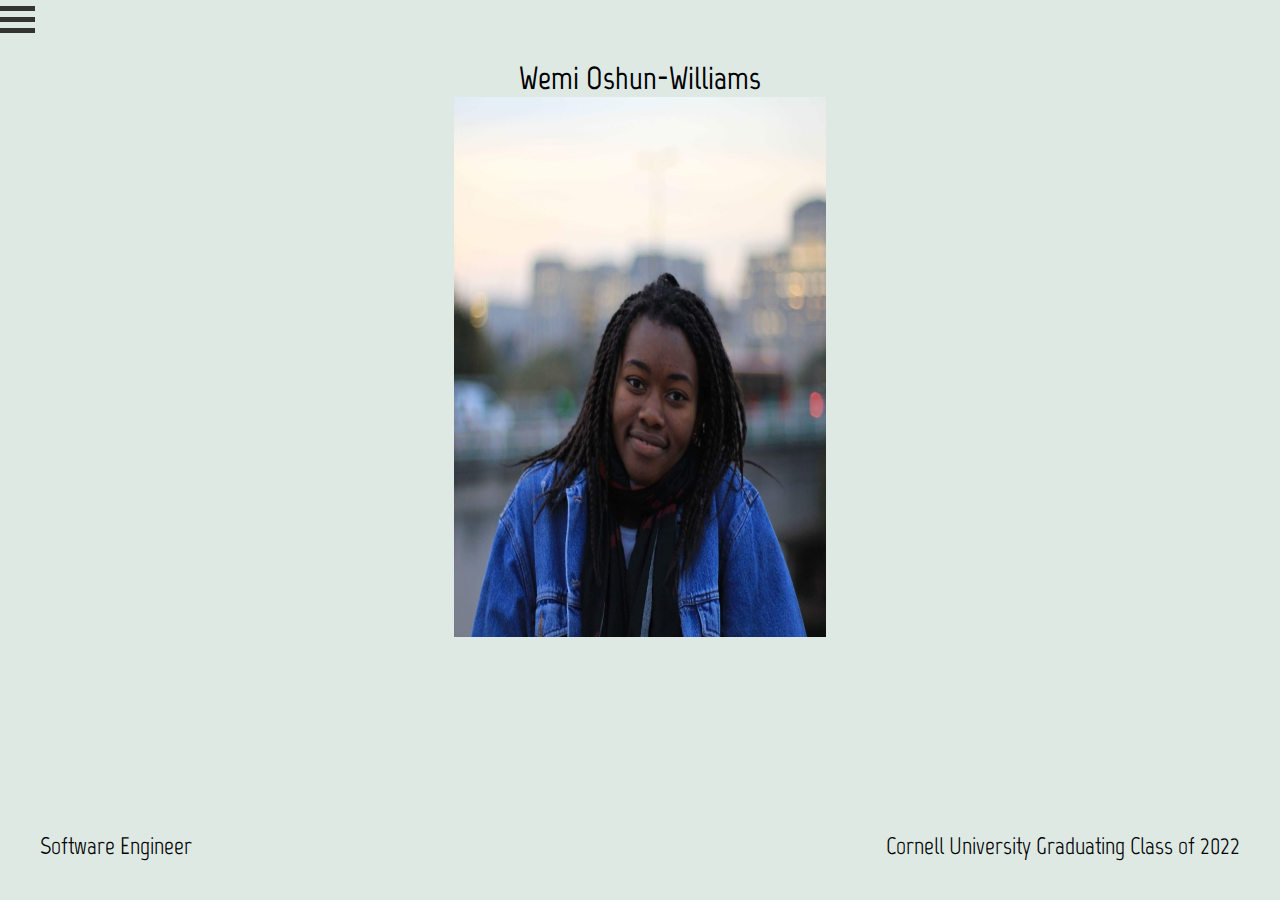
<file: index.html>
<html> 
  <head>
    <title>Home</title> 
    <link rel="stylesheet" href="style.css">
    <link href='https://fonts.googleapis.com/css?family=Marvel' rel="stylesheet">
    <script src="https://ajax.googleapis.com/ajax/libs/jquery/3.5.1/jquery.min.js"></script>

  </head>
  <!-- <body class="home-body"> -->
  <body>

    <!-- NEW NAV BAR -->
    <div id="mySidenav" class="sidenav">
      <a href="javascript:void(0)" class="closebtn" onclick="closeNav()">&times;</a>
      <a href="index.html">Home</a>
      <a href="background.html">Background</a>
      <a href="projects.html">Projects</a>
      <a href="contact.html">Contact</a>
      <a href="media/resume.pdf" target=_blank>Resume</a>
    </div>

    <!-- to open side nav -->
    <div class="menu-button" onclick="openNav()">
      <div class="menu-b1"></div>
      <div class="menu-b2"></div>
      <div class="menu-b3"></div>
    </div>


    <script>
      /* Set the width of the side navigation to 250px and the left margin of the page content to 250px */
      function openNav() {
        document.getElementById("mySidenav").style.width = "250px";
        document.getElementById("main").style.marginLeft = "250px";
      }

      /* Set the width of the side navigation to 0 and the left margin of the page content to 0 */
      function closeNav() {
        document.getElementById("mySidenav").style.width = "0";
        document.getElementById("main").style.marginLeft = "0";
      }
    </script>

    <!-- <div id="main">
      <div class="home-container">
        <img src="/media/about-photo.jpeg" alt="homePhoto" style="width:100%; height:100%;">
      </div>
    </div> -->

    <div id="main">
      
      <div style="text-align: center;">
        <h1 style="font-size:xx-large;">Wemi Oshun-Williams</h1>
        <img src="media/about-photo.jpeg" style="height: 60%; width: 30%;">
      </div>
      
      <p style="position: absolute; bottom:40px; right:40px; font-size:x-large;">Cornell University Graduating Class of 2022</p>
      <p style="position: absolute; bottom: 40px; left: 40px; font-size: x-large;">Software Engineer</p>


    </div>



    <!-- footer -->
    <!-- <div id="footer-placeholder"></div>
    <script>
      $.get("/reusable/footer.html", function(data){
          $("#footer-placeholder").replaceWith(data);
      });
    </script> -->

  </body>
</html>
</file>
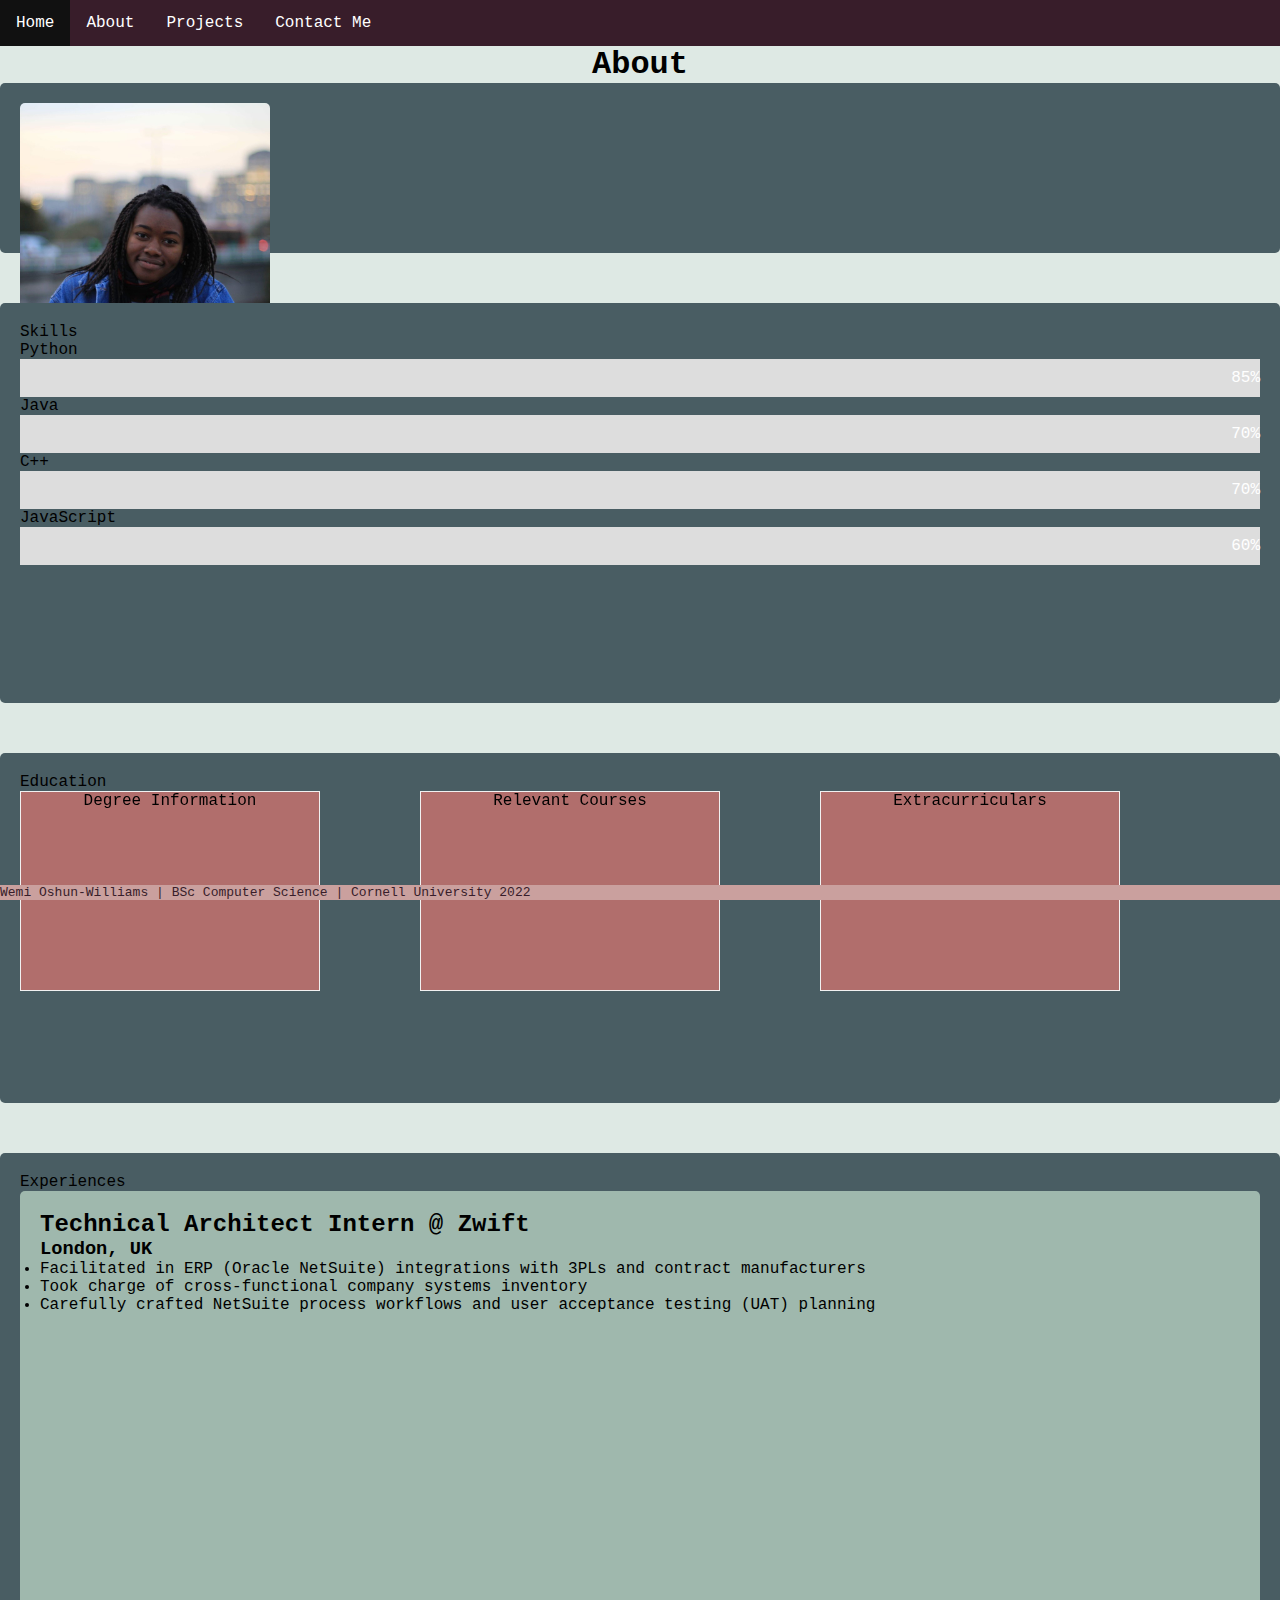
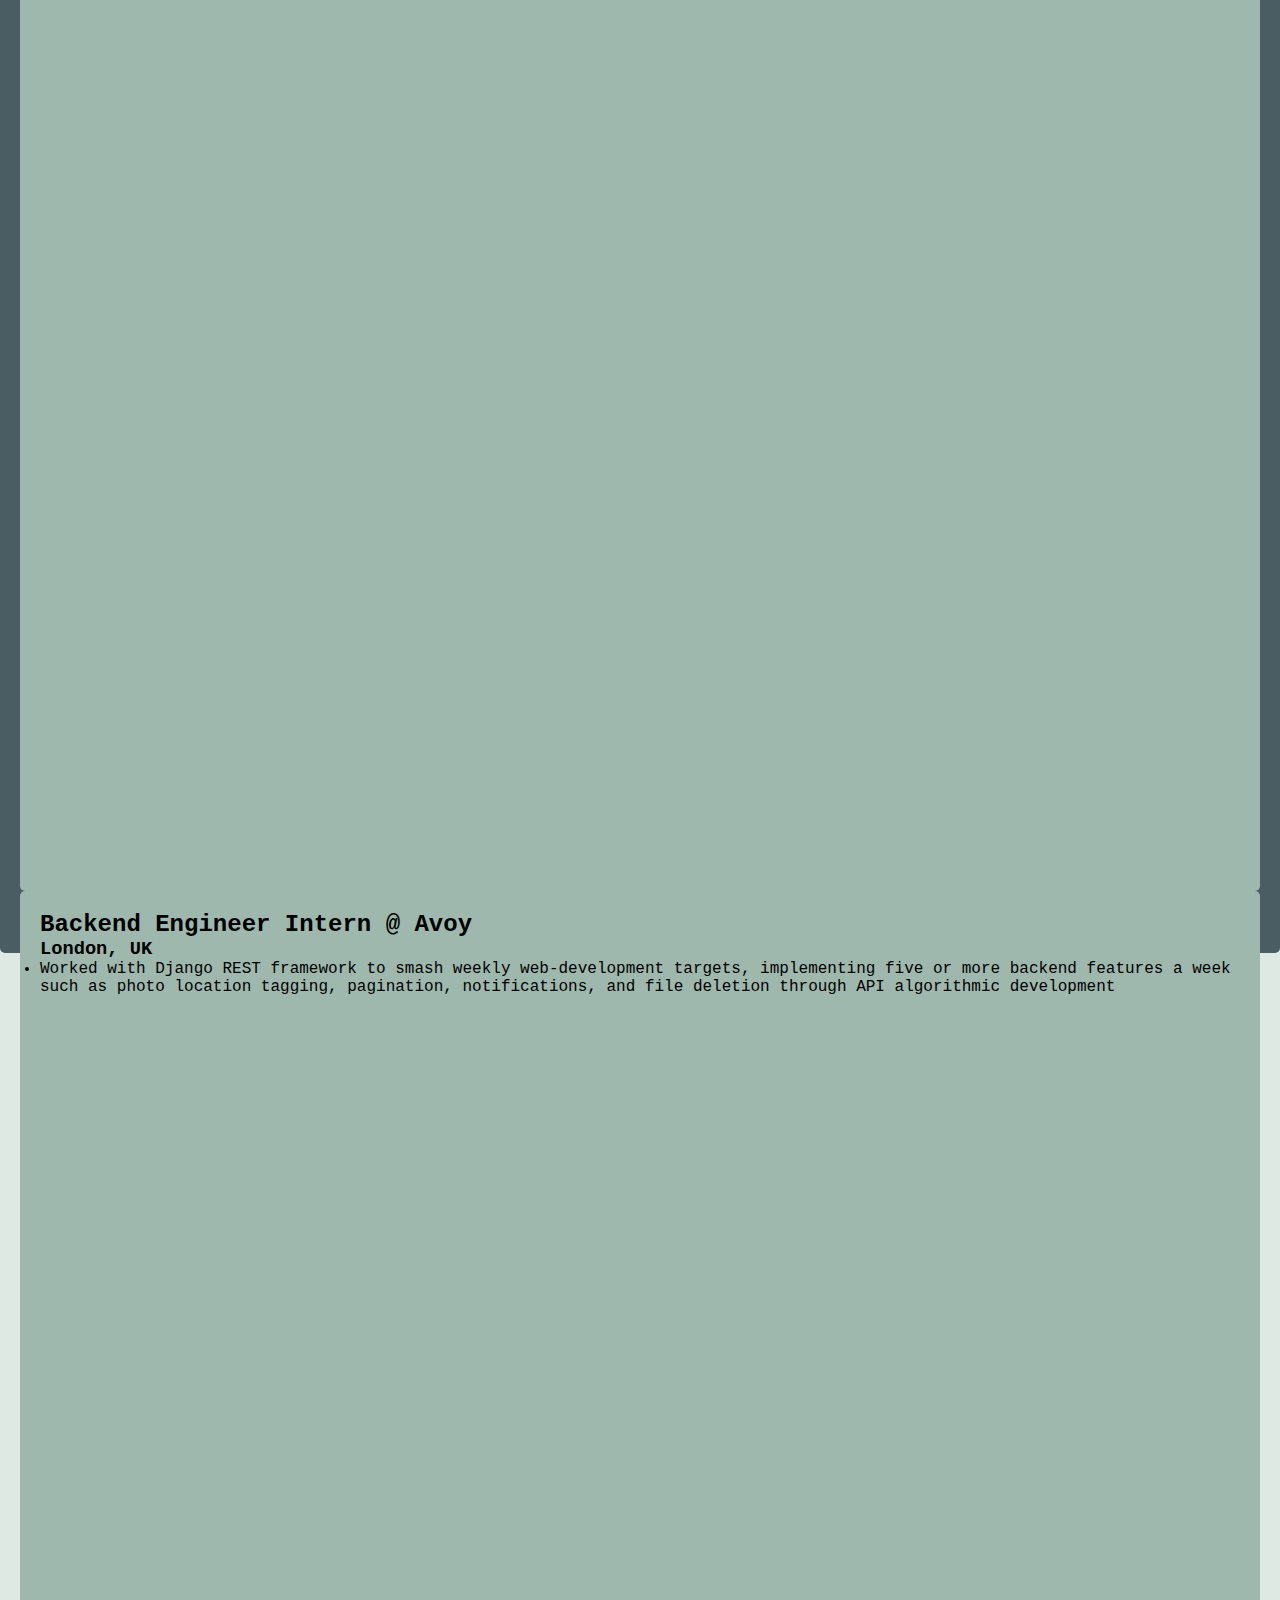
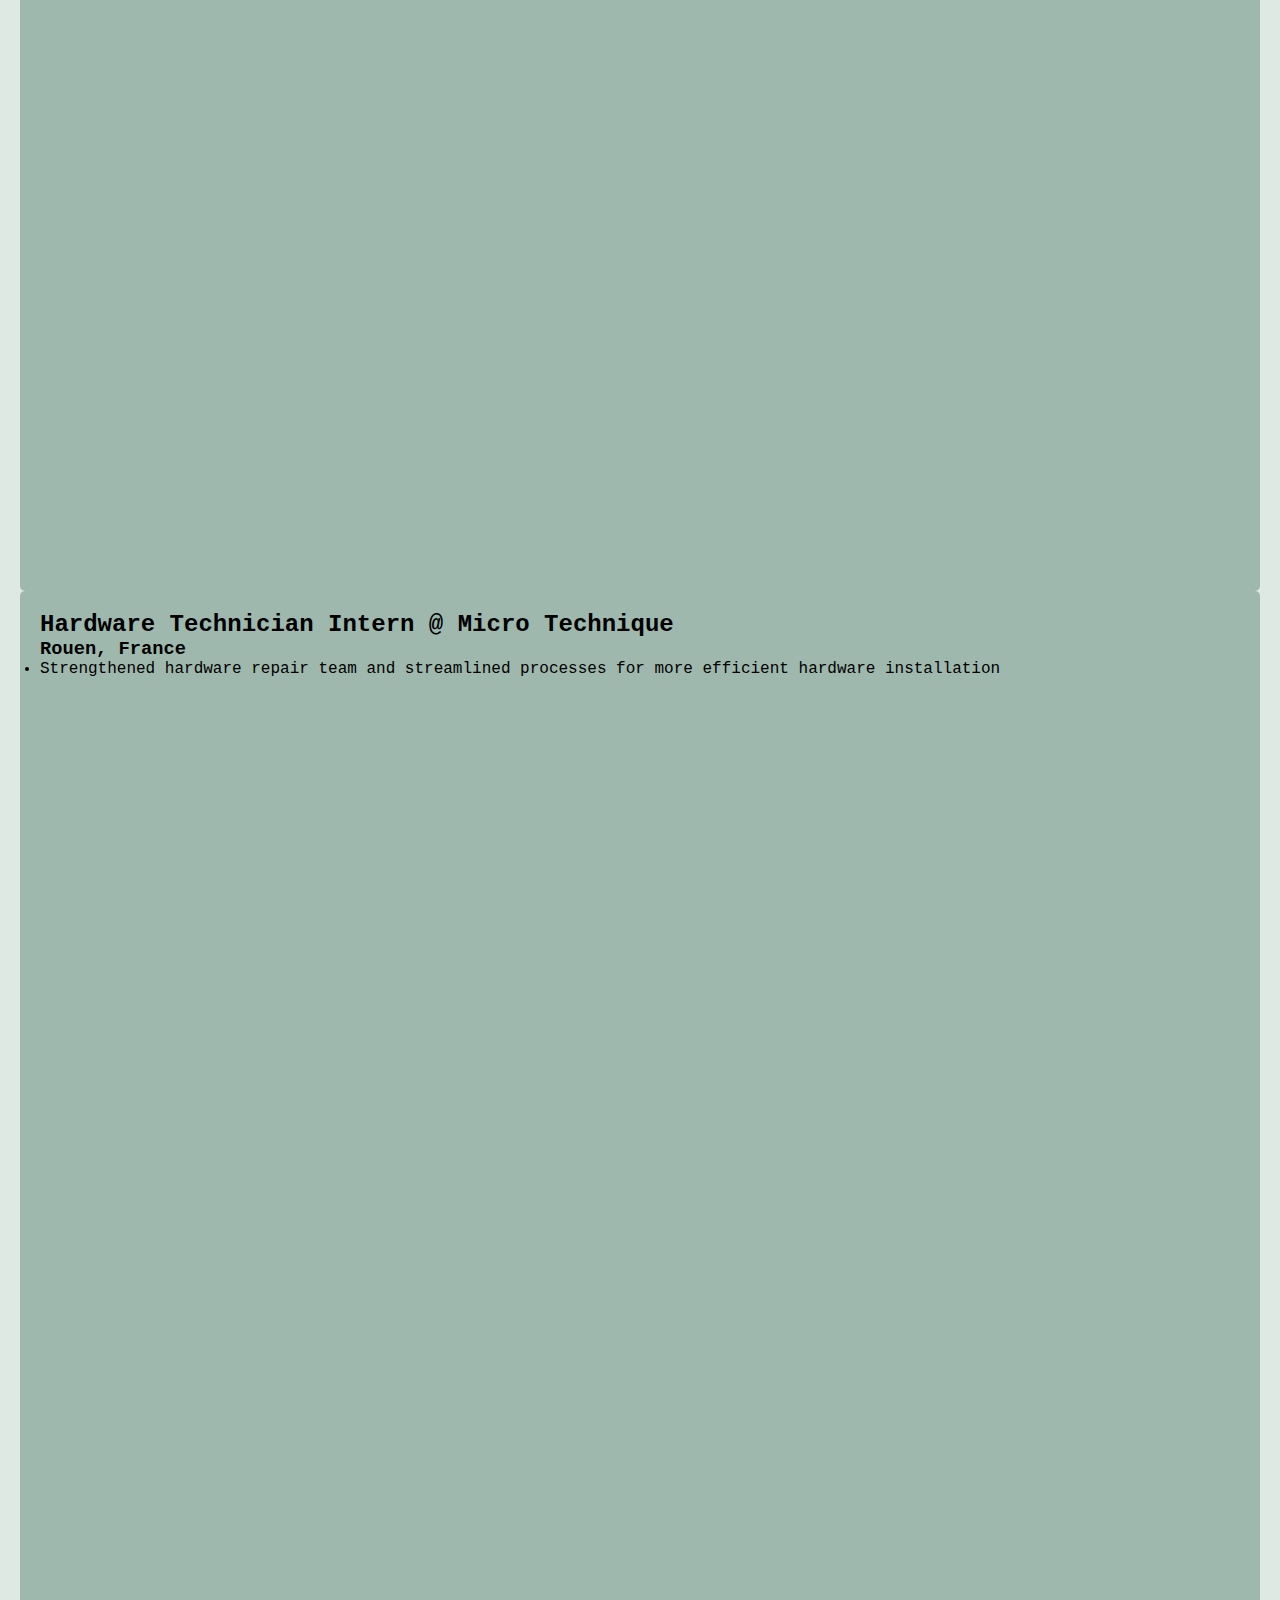
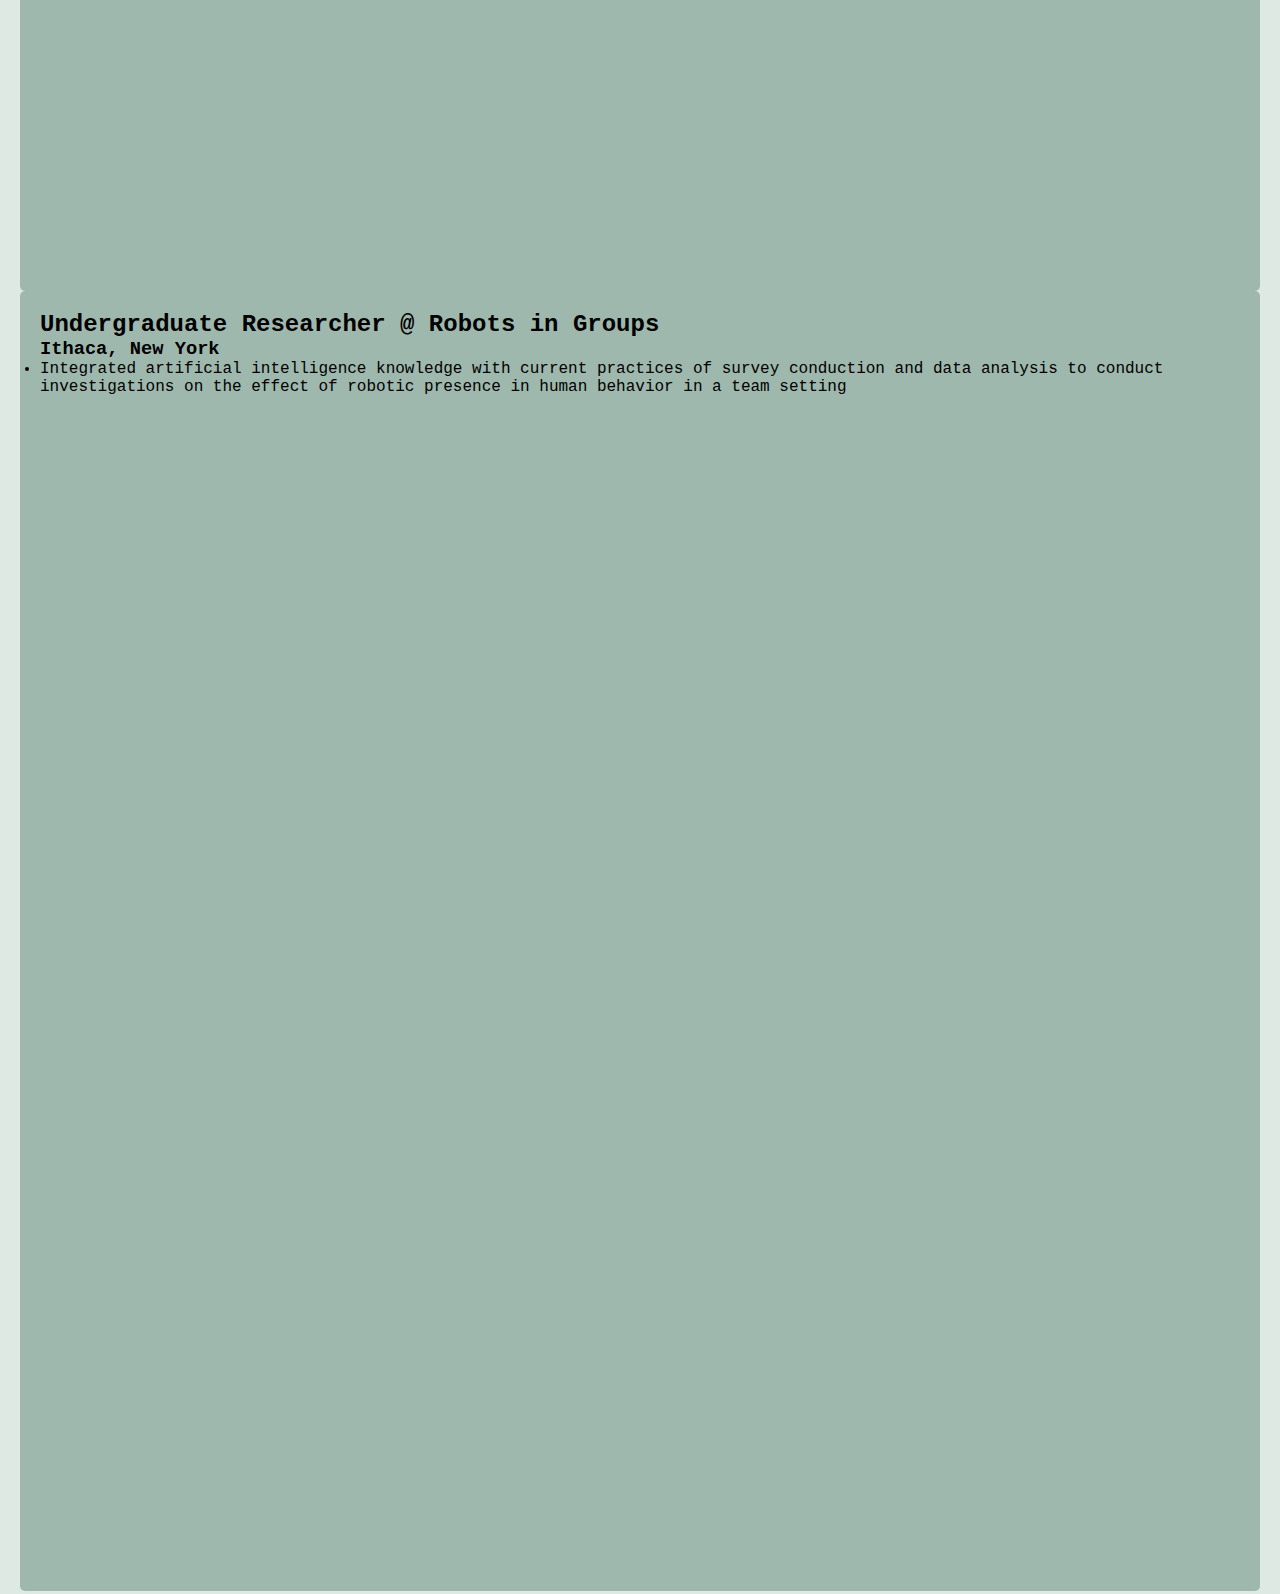
<file: about.html>
<html> 
  <head>
    <title>About</title> 
    <link rel="stylesheet" href="style.css">
    <script src="https://ajax.googleapis.com/ajax/libs/jquery/3.5.1/jquery.min.js"></script>
  </head>

  <body> 
    
    <!-- /nav bar -->
    <div id="nav-placeholder"></div>
    <script>
      $.get("/reusable/headernav.html", function(data){
          $("#nav-placeholder").replaceWith(data);
      });
    </script>

    <h1>About</h1> 

    <body>
      <!-- introduction -->
      <div class="about-introduction-container">
        <img src="/media/about-photo.jpeg" alt="about photo" width="250" height="250" class="img-rounded">
        <div class="about-introduction-text-container">
          <h4 style="position:relative; top: 40px;">Hello! My name is Wemi Oshun-Williams and I'm currently studying Computer Science
            at Cornell University in the College of Engineering with a minor in Africana Studies.
            After graduation I'll be taking up a role at Lloyd's Banking Group as a Software Engineer.
          </h4>

        </div>
      </div>

      <!-- skills section -->
      <div class="skills-container">
        <p>Skills</p>

        <p>Python</p>
        <div class="skills-bar">
          <div class="skills python">85%</div>
        </div>

        <p>Java</p>
        <div class="skills-bar">
          <div class="skills java">70%</div>
        </div>

        <p>C++</p>
        <div class="skills-bar">
          <div class="skills cpp">70%</div>
        </div>

        <p>JavaScript</p>
        <div class="skills-bar">
          <div class="skills javascript">60%</div>
        </div>
      </div>

      <!-- education -->
      
      <div class="education-container">
        <p>Education</p>
        <!-- flip card 1 -->
        <div class="flip-card">
          <div class="flip-card-inner">
            <div class="flip-card-front">
              <p>Degree Information</p>
            </div>
            <div class="flip-card-back">
              <p></p>
              <small> BSc Computer Science</small>
              <p></p>
              <small> Cornell University, College of Engineering</small>
              <p></p>
              <small> Dean's List Fall 2021</small>
            </div>
          </div>
        </div>

        <!-- flip card 2 -->
        <div class="flip-card" style="position: relative; top: -200; left: 400">
          <div class="flip-card-inner">
            <div class="flip-card-front">
              <p>Relevant Courses</p>
            </div>
            <div class="flip-card-back">
              <small>Introduction to Analysis of Algorithms</small>
              <p></p>
              <small>Discrete Structures</small>
              <p></p>
              <small>Object-Oriented Programming and Data Structures</small>
              <p></p>
              <small>Probability and Statistics</small>
              <p></p>
              <small>Data Structures and Functional Programming</small>
              <p></p>
              <small>Computer System Organization and Programming</small>
            </div>
          </div>
        </div>

        <!-- flip card 3 -->
        <div class="flip-card" style="position: relative; top: -400; left: 800">

          <div class="flip-card-inner">
            <div class="flip-card-front">
              <p>Extracurriculars</p>
            </div>
            <div class="flip-card-back">
              <p></p>
              <small>Hunter R. III Rawlings Scholar</small>
              <p></p>
              <small>Robots in Groups Lab</small>
              <p></p>
              <small>Model for Afrik: The Fashion Show</small>
            </div>
          </div>
        </div>

      </div>

      <!-- experience -->
      <div class="experiences-container">
        <p>Experiences</p>

        <div class="experiences-sub-container">
          <h2>Technical Architect Intern @ Zwift</h2>
          <h3>London, UK</h3>
          <ul>
            <li>Facilitated in ERP (Oracle NetSuite) integrations with 3PLs and contract manufacturers</li>
            <li>Took charge of cross-functional company systems inventory</li>
            <li>Carefully crafted NetSuite process workflows and user acceptance testing (UAT) planning</li>
          </ul>

        </div>

        <p></p>

        <div class="experiences-sub-container">
          <h2>Backend Engineer Intern @ Avoy</h2>
          <h3>London, UK</h3>
          <ul>
            <li>Worked with Django REST framework to smash weekly web-development targets, implementing five or more backend features a week such as photo location tagging, pagination, notifications, and file deletion through API algorithmic development</li>
          </ul>
        </div>

        <p></p>

        <div class="experiences-sub-container">
          <h2>Hardware Technician Intern @ Micro Technique</h2>
          <h3>Rouen, France</h3>
          <ul>
            <li>Strengthened hardware repair team and streamlined processes for more efficient hardware installation</li>
          </ul>
          
        </div>

        <p></p>

        <div class="experiences-sub-container">
          <h2>Undergraduate Researcher @ Robots in Groups</h2>
          <h3>Ithaca, New York</h3>
          <ul>
            <li>Integrated artificial intelligence knowledge with current practices of survey conduction and data analysis to conduct investigations on the effect of robotic presence in human behavior in a team setting</li>
          </ul>
          
        </div>

      </div>

    </body>
    



    <!-- footer -->
    <div id="footer-placeholder"></div>
    <script>
        $.get("/reusable/footer.html", function(data){
            $("#footer-placeholder").replaceWith(data);
        });
    </script>

  </body>
</html>
</file>
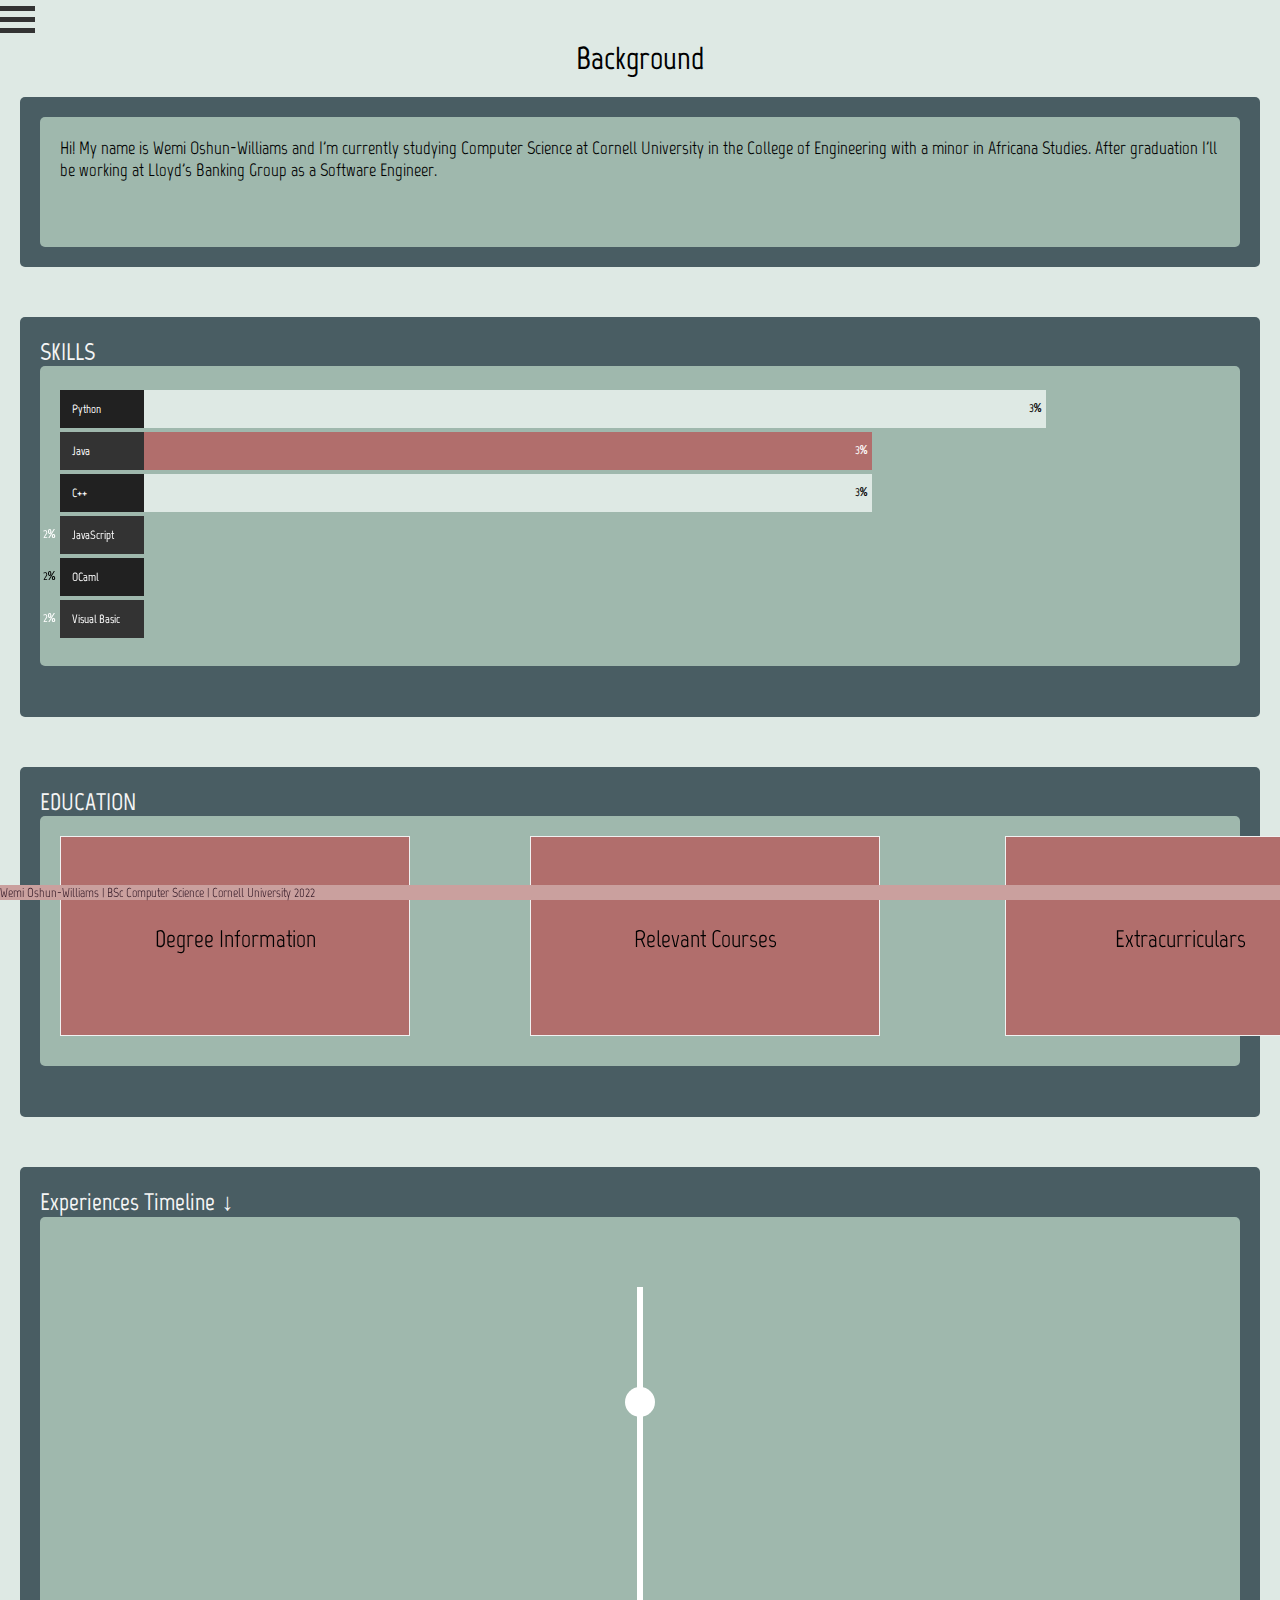
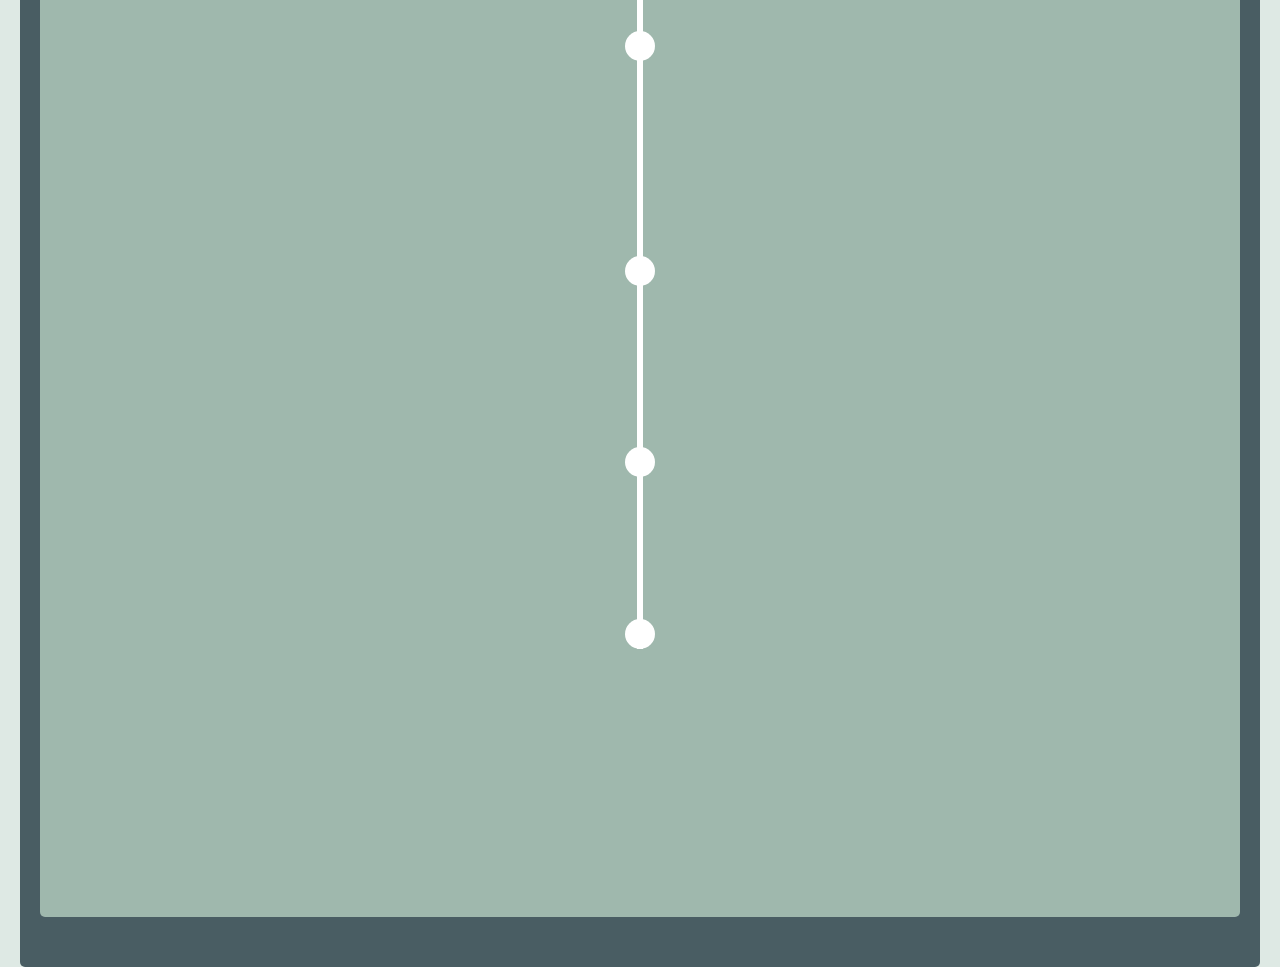
<file: background.html>
<html> 
  <head>
    <title>About</title> 
    <link rel="stylesheet" href="style.css">
    <link href='https://fonts.googleapis.com/css?family=Marvel' rel="stylesheet">
    <link href="https://fonts.googleapis.com/css?family=Electrolize&display=swap" rel="stylesheet">
    <script src="https://ajax.googleapis.com/ajax/libs/jquery/3.5.1/jquery.min.js"></script>
  </head>

  <body> 
    
    <!-- NEW NAV BAR -->
    <div id="mySidenav" class="sidenav">
      <a href="javascript:void(0)" class="closebtn" onclick="closeNav()">&times;</a>
      <a href="index.html">Home</a>
      <a href="background.html">Background</a>
      <a href="projects.html">Projects</a>
      <a href="contact.html">Contact</a>
      <a href="media/resume.pdf" target=_blank>Resume</a>
    </div>

    <!-- to open side nav -->
    <div class="menu-button" onclick="openNav()">
      <div class="menu-b1"></div>
      <div class="menu-b2"></div>
      <div class="menu-b3"></div>
    </div>

    <script>
      /* Set the width of the side navigation to 250px and the left margin of the page content to 250px */
      function openNav() {
        document.getElementById("mySidenav").style.width = "250px";
        document.getElementById("main").style.marginLeft = "250px";
      }

      /* Set the width of the side navigation to 0 and the left margin of the page content to 0 */
      function closeNav() {
        document.getElementById("mySidenav").style.width = "0";
        document.getElementById("main").style.marginLeft = "0";
      }
    </script>
    <h1>Background</h1> 

    <div id="main">
    <body>
      <!-- introduction -->
      <div class="about-introduction-container">
        <div class="about-introduction-text-container">
          <p style="font-size: large;">Hi! My name is Wemi Oshun-Williams and I'm currently studying Computer Science
            at Cornell University in the College of Engineering with a minor in Africana Studies.
            After graduation I'll be working at Lloyd's Banking Group as a Software Engineer. 
          </p>
        </div>
      </div>

      <!-- skills section -->
      <!-- https://morioh.com/p/3fc4334d9ead -->
      <div class="skills-container">
        <h3 class="heading-text-formatting">SKILLS</h3>
        <div class="skills-sub-container">

          <div class="holder">
            <div class="bar " data-percent="85%">
              <span class="label">Python</span>
            </div>
          </div>

          <div class="bar" data-percent="70%">
            <span class="label second">Java</span>
          </div>
          <div class="bar" data-percent="70%">
            <span class="label">C++</span>
          </div>
          <div class="bar" data-percent="65%">
            <span class="label second">JavaScript</span>
          </div>
          <div class="bar" data-percent="60%">
            <span class="label">OCaml</span>
          </div>
          <div class="bar" data-percent="60%">
            <span class="label second">Visual Basic</span>
          </div>

        </div>

      </div>

      <!-- <script src='http://cdnjs.cloudflare.com/ajax/libs/jquery/2.1.3/jquery.min.js'></script> -->
      <script  src="skills_bar.js"></script>


      <!-- education -->
      <div class="education-container">
        <h3 class="heading-text-formatting">EDUCATION</h3>
        <div class="education-sub-container">
        <!-- flip card 1 -->
        <div class="p-flip-card">
          <div class="p-flip-card-inner">
            <div class="p-flip-card-front">
              <p class="flip-card-front-text">Degree Information</p>
            </div>
            <div class="p-flip-card-back">
              <p class="card-text-formatting">- BSc Computer Science</p>
              <br><p class="card-text-formatting">- Cornell University, College of Engineering</p>
              <br><p class="card-text-formatting">- Dean's List Fall 2021</p>
            </div>
          </div>
        </div>

        <!-- flip card 2 -->
        <div class="p-flip-card" style="position: relative; top: -200; left: 470">
          <div class="p-flip-card-inner">
            <div class="p-flip-card-front">
              <p class="flip-card-front-text">Relevant Courses</p>
            </div>
            <div class="p-flip-card-back">
              <p class="card-text-formatting">- Introduction to Analysis of Algorithms</p>
              <br><p class="card-text-formatting">- Discrete Structures</p>
              <br><p class="card-text-formatting">- Object-Oriented Programming and Data Structures</p>
              <br><p class="card-text-formatting">- Probability and Statistics</p>
              <br><p class="card-text-formatting">- Functional Programming</p>
            </div>
          </div>
        </div>

        <!-- flip card 3 -->
        <div class="p-flip-card" style="position: relative; top: -400; left: 945">

          <div class="p-flip-card-inner">
            <div class="p-flip-card-front">
              <p class="flip-card-front-text">Extracurriculars</p>
            </div>
            <div class="p-flip-card-back">
              <br><p class="card-text-formatting">- Hunter R. III Rawlings Scholar</p>
              <br><p class="card-text-formatting">- Robots in Groups Lab</p>
              <br><p class="card-text-formatting">- Model for Afrik: The Fashion Show</p>
            </div>
          </div>
        </div>
      </div>
      </div>

      <!-- experience -->
      <div class="experiences-container">
        <h3 class="heading-text-formatting">Experiences Timeline &darr;</h3>
        <div class="experiences-sub-container">
        
        <section class="timeline">
          <ul>

            <li>
              <div>
                <time>2022 ~ Software Engineer @ Lloyd's Banking Group (UK) </time>
                - Position starting in September 2022
              </div>
            </li>

            <li>
              <div>
                <time>2021 ~ Technical Architect Intern @ Zwift (USA) </time>
                - Facilitated in ERP (Oracle NetSuite) integrations with 3PLs and contract manufacturers
                <br><br>- Took charge of cross-functional company systems inventory
                <br><br>- Carefully crafted NetSuite process workflows and user acceptance testing (UAT) planning
              </div>
            </li>

            <li>
              <div>
                <time>2020 ~ Backend Engineer Intern @ Avoy (UK) </time>
                - Worked with Django REST framework to smash weekly web-development targets
                <br><br>- Implemented five or more backend features a week such as photo location tagging, pagination, notifications, and file deletion through API algorithmic development
              </div>
            </li>

            <li>
              <div>
                <time>2019 ~ Undergraduate Researcher @ Robots in Groups (USA) </time>
                - Integrated artificial intelligence knowledge with current practices of survey conduction and data analysis to conduct investigations on the effect of robotic presence in human behavior in a team setting
              </div>
            </li>

            <li>
              <div>
                <time>2017 ~ Hardware Technician @ Micro Technique (France) </time>
                - Strengthened hardware repair team and streamlined processes for more efficient hardware installation
              </div>
            </li>

          </ul>
        </section>
      </div>
      </div>

      <script src="timeline.js"></script>



    </body>

    <!-- footer -->
    <div id="footer-placeholder"></div>
    <script>
        $.get("/reusable/footer.html", function(data){
            $("#footer-placeholder").replaceWith(data);
        });
    </script>


  </div>





  </body>
</html>
</file>
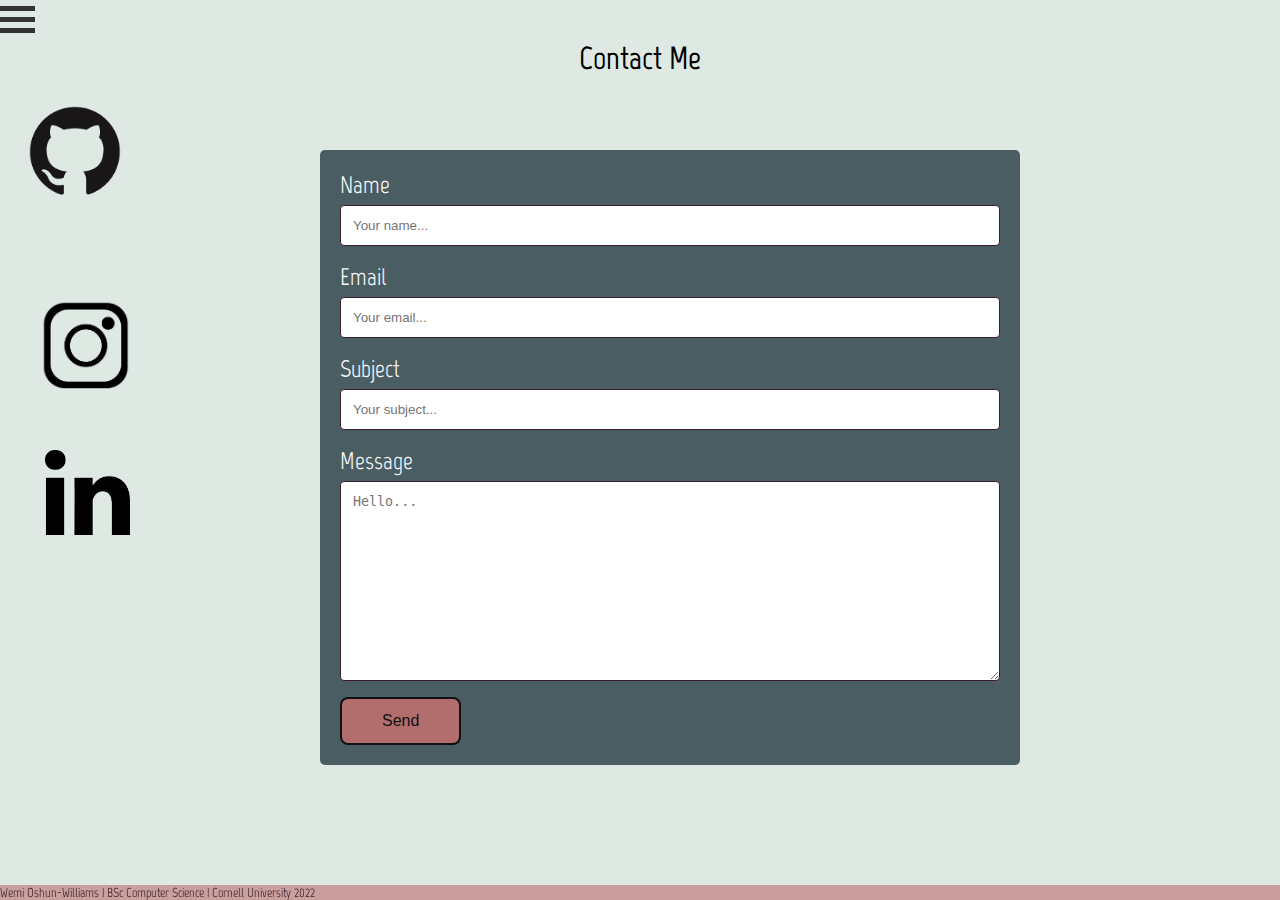
<file: contact.html>
<html> 
  <head>
    <title>Contact</title> 
    <link rel="stylesheet" href="style.css">
    <link href='https://fonts.googleapis.com/css?family=Marvel' rel="stylesheet">
    <script src="https://ajax.googleapis.com/ajax/libs/jquery/3.5.1/jquery.min.js"></script>
  </head>

    <body> 
        
        <!-- NEW NAV BAR -->
        <div id="mySidenav" class="sidenav">
            <a href="javascript:void(0)" class="closebtn" onclick="closeNav()">&times;</a>
            <a href="index.html">Home</a>
            <a href="background.html">Background</a>
            <a href="projects.html">Projects</a>
            <a href="contact.html">Contact</a>
            <a href="media/resume.pdf" target=_blank>Resume</a>
          </div>
    
        <!-- to open side nav -->
        <div class="menu-button" onclick="openNav()">
            <div class="menu-b1"></div>
            <div class="menu-b2"></div>
            <div class="menu-b3"></div>
        </div>
    
        <script>
            /* Set the width of the side navigation to 250px and the left margin of the page content to 250px */
            function openNav() {
            document.getElementById("mySidenav").style.width = "250px";
            document.getElementById("main").style.marginLeft = "250px";
            }
    
            /* Set the width of the side navigation to 0 and the left margin of the page content to 0 */
            function closeNav() {
            document.getElementById("mySidenav").style.width = "0";
            document.getElementById("main").style.marginLeft = "0";
            }
        </script>

        <body>   
            <h1>Contact Me</h1> 

            <!-- inserting social media logos -->
            <div id="logo-container">
                <div class="child bounce">
                    <a href = "https://www.github.com/wemi99/" target=_blank>
                        <img id="github" src="/media/github-logo.png" alt="github">
                    </a>
                </div>

                <div class="child bounce">
                    <a href = "https://www.instagram.com/black.girl.codes/" target=_blank>
                        <img id="instagram" src="/media/instagram-logo.png" alt="instagram">
                    </a>    
                </div>
                
                <div class="child bounce">
                    <a href = "https://www.linkedin.com/in/wemi-oshun-williams-a15a8b192/" target=_blank>
                        <img id="linkedin" src="/media/linkedin-logo.png" alt="linkedin">
                    </a>
                </div>
            </div>

            <!-- contact text boxes -->
            <div class="contact-container">

                <!-- <form action="action_page.php"></form> -->
                <form onsubmit="sendEmail(); reset(); return false;">
                    <label for="first-name" class="heading-text-formatting">Name</label>
                    <input type="text" id="first-name" name="firstname" placeholder="Your name...">

                    <label for="email" class="heading-text-formatting">Email</label>
                    <input type="text" id="email" name="email" placeholder="Your email...">

                    <label for="subject" class="heading-text-formatting">Subject</label>
                    <input type="text" id="subject" name="subject" placeholder="Your subject...">

                    <label for="message" class="heading-text-formatting">Message</label>
                    <textarea id="message" name="message" placeholder="Hello..." style="height:200px"></textarea>
                    
                    <button type="submit" class="button-56">Send</button>
                
                </form>
            </div>

            <script src="https://smtpjs.com/v3/smtp.js"></script>
            <script>
                function sendEmail(){
                    Email.send({
                        Host: "smtp.gmail.com",
                        Username: "wemicodes@gmail.com",
                        Password: "WemiCodes2@22",
                        To: 'wemicodes@gmail.com',
                        From: document.getElementById("email").value,
                        Subject: "Portfolio Website - " + document.getElementById("subject").value,
                        Body: "Name: " + document.getElementById("first-name").value
                            + "<br> Message: " + document.getElementById("message").value
                    }).then(
                        message => alert("Message sent successfully!")
                    );
                }
            </script>

    </body>

    <!-- footer -->
    <div id="footer-placeholder"></div>
    <script>
        $.get("/reusable/footer.html", function(data){
            $("#footer-placeholder").replaceWith(data);
        });
    </script>

  </body>
</html>
</file>
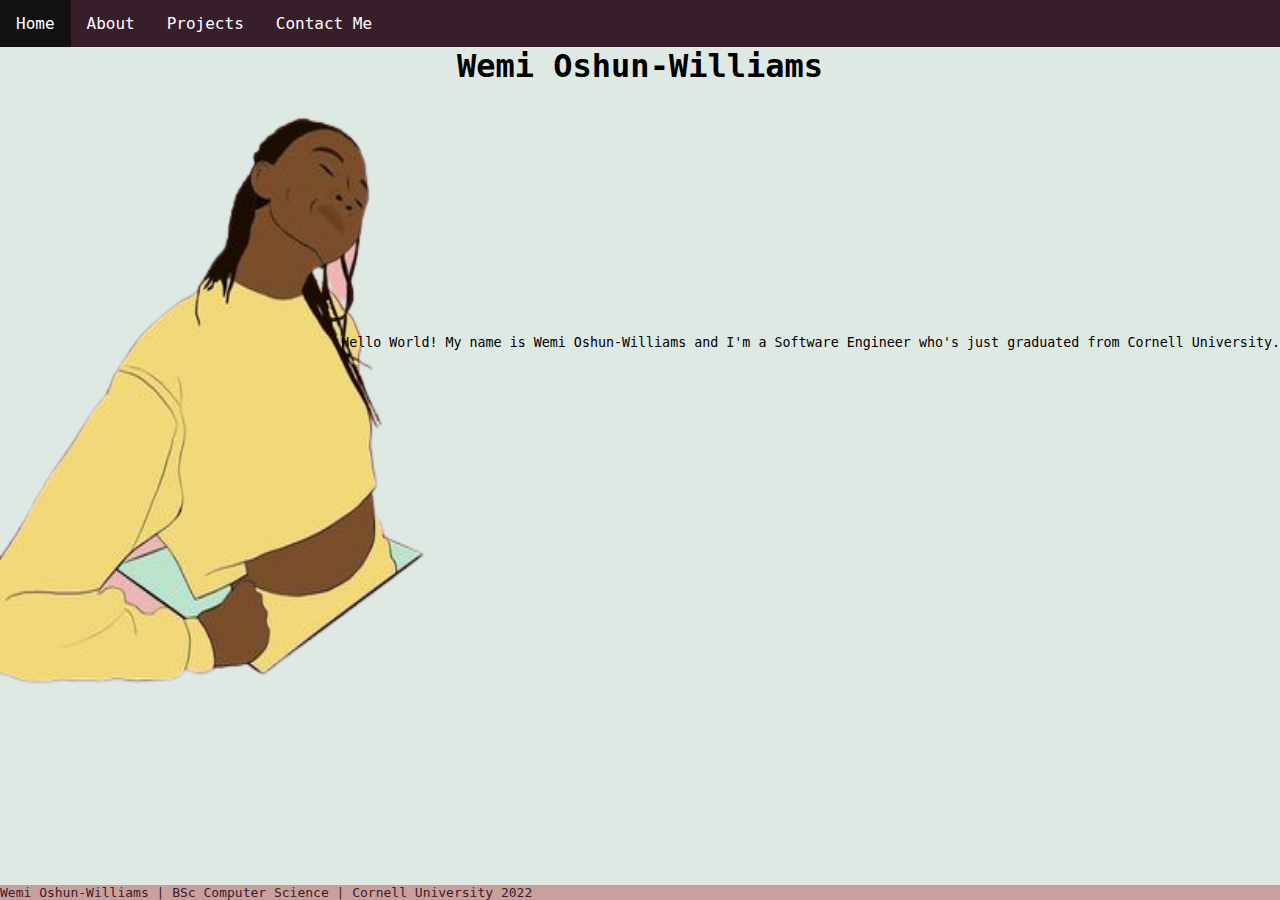
<file: home.html>
<html> 
  <head>
    <title>Home</title> 
    <link rel="stylesheet" href="style.css">
    <script src="https://ajax.googleapis.com/ajax/libs/jquery/3.5.1/jquery.min.js"></script>

  </head>
  <!-- /Users/WemiOshun-Williams1/3025/home.html -->
  <body> 
    
    <!-- /nav bar -->
    <div id="nav-placeholder"></div>
    <script>
      $.get("/reusable/headernav.html", function(data){
          $("#nav-placeholder").replaceWith(data);
      });
    </script> 

    <!-- name for homepage -->
    <h1>Wemi Oshun-Williams</h1> 

    <!-- quick little intro -->
    <small class="home-small-text"> 
      Hello World! My name is Wemi Oshun-Williams and I'm a Software Engineer who's just graduated from Cornell University.
    </small>

    <!-- inserting photo -->
    <img src="/media/home-photo.png" alt="home photo" width="500" height="600">

    <!-- footer -->
    <div id="footer-placeholder"></div>
    <script>
      $.get("/reusable/footer.html", function(data){
          $("#footer-placeholder").replaceWith(data);
      });
    </script>

  </body>
</html>
</file>
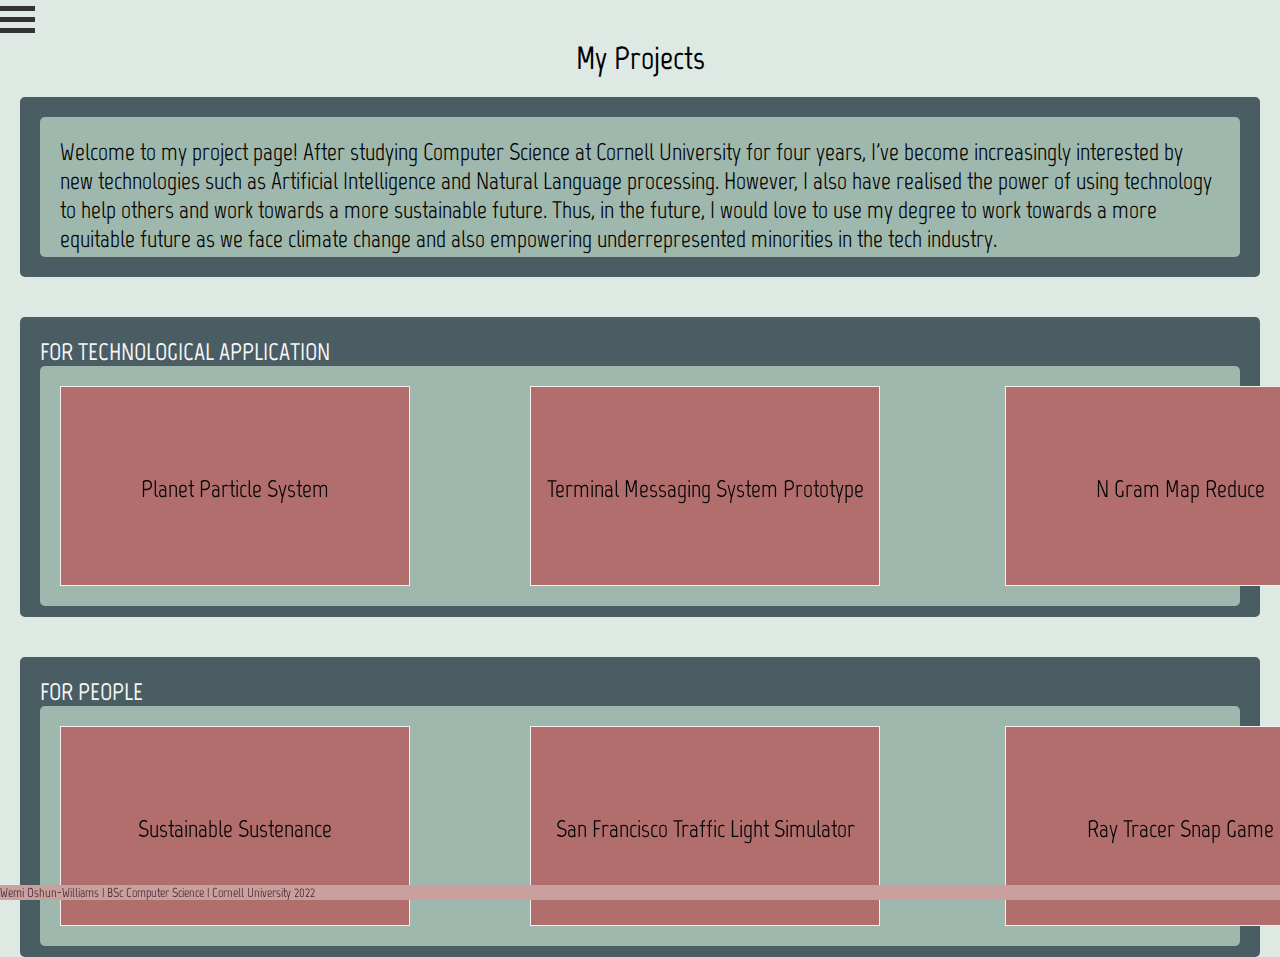
<file: projects.html>
<html> 
  <head>
    <title>Projects</title> 
    <link rel="stylesheet" href="style.css">
    <link href='https://fonts.googleapis.com/css?family=Marvel' rel="stylesheet">
    <script src="https://ajax.googleapis.com/ajax/libs/jquery/3.5.1/jquery.min.js"></script>
  </head>

  <body> 
    
    <!-- NEW NAV BAR -->
    <div id="mySidenav" class="sidenav">
      <a href="javascript:void(0)" class="closebtn" onclick="closeNav()">&times;</a>
      <a href="index.html">Home</a>
      <a href="background.html">Background</a>
      <a href="projects.html">Projects</a>
      <a href="contact.html">Contact</a>
      <a href="media/resume.pdf" target=_blank>Resume</a>
    </div>

    <!-- to open side nav -->
    <div class="menu-button" onclick="openNav()">
      <div class="menu-b1"></div>
      <div class="menu-b2"></div>
      <div class="menu-b3"></div>
    </div>

    <script>
      /* Set the width of the side navigation to 250px and the left margin of the page content to 250px */
      function openNav() {
        document.getElementById("mySidenav").style.width = "250px";
        document.getElementById("main").style.marginLeft = "250px";
      }

      /* Set the width of the side navigation to 0 and the left margin of the page content to 0 */
      function closeNav() {
        document.getElementById("mySidenav").style.width = "0";
        document.getElementById("main").style.marginLeft = "0";
      }
    </script>

    <h1>My Projects</h1> 

    <div id="main">

    
    <body>

      <!-- projects introduction -->
      <div class="projects-introduction-container">
        <div class="projects-introduction-sub-container">

          <p style="font-size:x-large;">
            Welcome to my project page! After studying Computer Science at Cornell University for four years,
            I've become increasingly interested by new technologies such as Artificial Intelligence and Natural Language processing.
            However, I also have realised the power of using technology to help others and work towards a more sustainable future. 
            Thus, in the future, I would love to use my degree to work towards a more equitable future as we face climate change
            and also empowering underrepresented minorities in the tech industry.
          </p>
        </div>
      </div>

      <div class="projects-container">
        <h3 class="heading-text-formatting">FOR TECHNOLOGICAL APPLICATION</h3>
        <div class="projects-sub-container">
        <!-- flip card 1 -->
        <div class="p-flip-card">
          <div class="p-flip-card-inner">
            <div class="p-flip-card-front">
              <p class="flip-card-front-text">Planet Particle System</p>
            </div>
            <div class="p-flip-card-back">
              <p class="card-text-formatting">- Languages: TypeScript, JavaScript</p>
              <br><p class="card-text-formatting">- System that simulates orbiting planets</p>
              <br><p class="card-text-formatting">- GUI parameters allow users to add and alter planets with collision detection</p>
              <a href="https://github.com/wemi99/Planet-Particle-System" target=_blank class="project-check-it-out"> Check it out!</a>
              <p></p>
            </div>
          </div>
        </div>

        <!-- flip card 2 -->
        <div class="p-flip-card" style="position: relative; top: -200; left: 470">
          <div class="p-flip-card-inner">
            <div class="p-flip-card-front">
              <p class="flip-card-front-text">Terminal Messaging System Prototype</p>
            </div>
            <div class="p-flip-card-back">
              <p class="card-text-formatting">- Language: OCaml</p>
              <br><p class="card-text-formatting">- Instant messaging service on systems with shared file systems that provides users with the means to have one-to-one conversations through their terminals </p>
              <a href="https://github.com/wemi99/Terminal-Messaging-System-Prototype" target=_blank class="project-check-it-out"> Check it out!</a>
              <p></p>
            </div>
          </div>
        </div>

        <!-- flip card 3 -->
        <div class="p-flip-card" style="position: relative; top: -400; left: 945">

          <div class="p-flip-card-inner">
            <div class="p-flip-card-front">
              <p class="flip-card-front-text">N Gram Map Reduce</p>
            </div>
            <div class="p-flip-card-back">
              <p class="card-text-formatting">- Language: C++</p>
              <br><p class="card-text-formatting">- Map-Reduce implemented to count the number of n-grams in a directory containing a large number of files</p>
              <br><p class="card-text-formatting">- Uses threads, promises, and futures to produce top n-grams for each thread</p>
              <a href="https://github.com/wemi99/N-Gram-Map-Reduce" target=_blank class="project-check-it-out"> Check it out!</a>
            </div>
          </div>
        </div>
      </div>
    </div>

      <p></p>

      <div class="projects-container" style="top:80px;">
        <h3 class="heading-text-formatting">FOR PEOPLE</h3>
        <div class="projects-sub-container">
        <!-- flip card 1 -->
        <div class="p-flip-card">
          <div class="p-flip-card-inner">
            <div class="p-flip-card-front">
              <p class="flip-card-front-text">Sustainable Sustenance</p>
            </div>
            <div class="p-flip-card-back">
              <p class="card-text-formatting">- Languages: HTML, CSS, Javascript, Python</p>
              <br><p class="card-text-formatting">- A querying service using TF-IDF methods and Machine Learning to produce recipes sorted by their carbon footprint</p>
              <a href="sustainable-sustenance-v3.herokuapp.com/" target=_blank class="project-check-it-out"> Check it out!</a>
            </div>
          </div>
        </div>

        <!-- flip card 2 -->
        <div class="p-flip-card" style="position: relative; top: -200; left: 470">
          <div class="p-flip-card-inner">
            <div class="p-flip-card-front">
              <p class="flip-card-front-text">San Francisco Traffic Light Simulator</p>
            </div>
            <div class="p-flip-card-back">
              <p class="card-text-formatting">- Language: C++</p>
              <br><p class="card-text-formatting">- At a given time t, produces the current traffic light configuration for a busy area in San Francisco</p>
              <br><p class="card-text-formatting">- Creates kmz file that can be imported in Google Maps</p>
              <a href="https://github.com/wemi99/San-Francisco-Traffic-Light-Simulator" target=_blank class="project-check-it-out"> Check it out!</a>
            </div>
          </div>
        </div>

        <!-- flip card 3 -->
        <div class="p-flip-card" style="position: relative; top: -400; left: 945">

          <div class="p-flip-card-inner">
            <div class="p-flip-card-front">
              <p class="flip-card-front-text">Ray Tracer Snap Game</p>
            </div>
            <div class="p-flip-card-back">
              <p class="card-text-formatting">- Language: Java</p>
              <br><p class="card-text-formatting">- 2D/3D game where the player character has a camera</p>
              <br><p class="card-text-formatting">- Modeled a room/scene in 3D space, including walls, light sources, ceilings, floors, monsters, etc.</p>
              <a href="https://github.com/wemi99/Ray-Tracer-Snap-Game" target=_blank class="project-check-it-out"> Check it out!</a>
            </div>
          </div>
        </div>
      </div>
    </div>

    </body>
  </div>

    <!-- footer -->
    <div id="footer-placeholder"></div>
    <script>
        $.get("/reusable/footer.html", function(data){
            $("#footer-placeholder").replaceWith(data);
        });
    </script>

  </body>
</html>
</file>
<file: style.css>
/* general page */
.home-body {
    background-image:url("/media/home-page.png");
    background-size: cover;
    background-color: #dee9e4;
    background-repeat: no-repeat;
}

body {
    font-family: 'Marvel', monospace;
    background-color: #dee9e4;
}

/* homepage text alignment */
h1 {
    position: relative;
    top: 0;
    text-align: center;
    /* right: 50%; */
}

.home-container {
    position: relative;
}

.text-block {
    position: absolute;
    bottom: 80%;
    
    right: 50%;
    /* text-align: center; */
    /* background-color: black; */
    color: rgb(0, 0, 0);
    padding-left: 20px;
    padding-right: 20px;
}

/* new nav bar */
/* The side navigation menu */
.sidenav {
    height: 100%; /* 100% Full-height */
    width: 0; /* 0 width - change this with JavaScript */
    position: fixed; /* Stay in place */
    z-index: 1; /* Stay on top */
    top: 0; /* Stay at the top */
    left: 0;
    background-color: #111; /* Black*/
    overflow-x: hidden; /* Disable horizontal scroll */
    padding-top: 60px; /* Place content 60px from the top */
    transition: 0.5s; /* 0.5 second transition effect to slide in the sidenav */
  }
  
  /* The navigation menu links */
  .sidenav a {
    padding: 8px 8px 8px 32px;
    text-decoration: none;
    font-size: 25px;
    color: #818181;
    display: block;
    transition: 0.3s;
  }
  
  /* When you mouse over the navigation links, change their color */
  .sidenav a:hover {
    color: #f1f1f1;
  }
  
  /* Position and style the close button (top right corner) */
  .sidenav .closebtn {
    position: absolute;
    top: 0;
    right: 25px;
    font-size: 36px;
    margin-left: 50px;
  }
  
  /* Style page content - use this if you want to push the page content to the right when you open the side navigation */
  #main {
    transition: margin-left .5s;
    padding: 20px;
  }
  
  /* On smaller screens, where height is less than 450px, change the style of the sidenav (less padding and a smaller font size) */
  @media screen and (max-height: 450px) {
    .sidenav {padding-top: 15px;}
    .sidenav a {font-size: 18px;}
  }

  .menu-button {
      display: inline-block;
      cursor: pointer;
  }

  .menu-b1, .menu-b2, .menu-b3 {
    width: 35px;
    height: 5px;
    background-color: #333;
    margin: 6px 0;
    transition: 0.4s;
  }

/* description text */
.home-small-text {
    text-align: right;
    position: relative;
    display: block;
    top: 250;
}

/* navigation bar */
.nav-bar {
    list-style-type: none;
    margin: 0;
    padding: 0;
    width: 100%;
    overflow: hidden;
    background-color: #381d2a;
  }
  
  .li-nav {
    float: left;
  }
  
  li a {
    display: block;
    color: white;
    text-align: center;
    padding: 14px 16px;
    text-decoration: none;
  }
  
  /* Change the link color to #111 (black) on hover */
  li a:hover {
    background-color: #111;
  }


/* footer style */
footer {
    position: fixed;
    bottom: 0;
    width: 100%;
    right: 0%;
    background-color: #caa09e;
    color: #381d2a;
    text-align: left;
    font-size: small;
}

/* logo styling */
#github{
    width: 150px;
    height: 150px;
    position: relative;
    top: 0;
    left: 0;
}
#instagram{
    width: 90px;
    height: 90px;
    position: absolute;
    top: 300px;
    left: 40px;
}
#linkedin{
    width: 85px;
    height: 85px;
    position: absolute;
    top: 450px;
    left: 45px;
}

/* contact logo bounce */
/* .child {
    align-self: flex-end;
    width: 5px;
    height: 5px;
    animation-duration: 2s;
    animation-iteration-count: infinite;
    transform-origin: bottom;
}
.bounce:hover {
    animation-name: bounce;
    animation-timing-function: ease;
}
@keyframes bounce {
  0%   { transform: translateX(0); }
  50%  { transform: translateX(5px); }
  100% { transform: translateX(0); }
} */

/* contact boxes */
input[type=text], select, textarea {
    width: 100%;
    padding: 12px;
    border: 1px solid #381d2a;
    border-radius: 4px;
    box-sizing: border-box;
    margin-top: 6px;
    margin-bottom: 16px;
    resize: vertical;
}
input[type=submit]{
    background-color: #cf8ba9;
    color: white;
    padding: 12px 20px;
    border: none;
    border-radius: 4px;
    cursor: pointer;
}
input[type=submit]:hover{
    background-color: #b16e6c;
}
.contact-container{
    width: 700px;
    border-radius: 5px;
    background-color: #495d63;
    padding: 20px;
    position: absolute;
    top: 150px;
    left: 25%;
    /* left: 320px; */
    /* display: flex; */
    /* margin: auto; */
    /* justify-content: center; */
}

.heading-text-formatting {
  font-size: x-large;
  color: whitesmoke;

}

/* contact - button */
.button-56 {
    align-items: center;
    background-color: #b16e6c;
    border: 2px solid #111;
    border-radius: 8px;
    box-sizing: border-box;
    color: #111;
    cursor: pointer;
    display: flex;
    font-family: Inter,sans-serif;
    font-size: 16px;
    height: 48px;
    justify-content: center;
    line-height: 24px;
    max-width: 100%;
    padding: 0 25px;
    position: relative;
    text-align: center;
    text-decoration: none;
    user-select: none;
    -webkit-user-select: none;
    touch-action: manipulation;
  }
  
  .button-56:after {
    background-color: #111;
    border-radius: 8px;
    content: "";
    display: block;
    height: 48px;
    left: 0;
    width: 100%;
    position: absolute;
    top: -2px;
    transform: translate(8px, 8px);
    transition: transform .2s ease-out;
    z-index: -1;
  }
  
  .button-56:hover:after {
    transform: translate(0, 0);
  }
  
  .button-56:active {
    background-color: #ffdeda;
    outline: 0;
  }
  
  .button-56:hover {
    outline: 0;
  }
  
  @media (min-width: 768px) {
    .button-56 {
      padding: 0 40px;
    }
  }
  

/* about page container for intro box */

.img-rounded{
    border-radius: 5px;
}

.about-introduction-container{
    width: 100%;
    height: 170px;
    border-radius: 5px;
    background-color: #495d63;
    padding: 20px;
}

.about-introduction-text-container{
    width: 100%;
    height: 100%;
    border-radius: 5px;
    background-color:#9fb8ad;
    padding:20px;
    position: relative;
    /* top: -250px;
    left: 300px; */
}

/* skills boxes */
* {box-sizing: border-box;}
.skills-container{
    width: 100%;
    height: 400px;
    border-radius: 5px;
    background-color: #495d63;
    padding: 20px;
    position: relative;
    top: 50px;
}

.skills-sub-container {
    width: 100%;
    height: 300px;
    border-radius: 5px;
    background-color: #9fb8ad;
    padding: 20px;
    position: relative;

}

.skills-bar{
    width: 100%;
    background-color: #ddd;
}
.skills{
    text-align: right;
    padding-top: 10px;
    padding-bottom: 10px;
    color: white;
}

.wrap {
    width: 60%;
    margin: 0 auto;
  }
  .bar {
    background: #b16e6c;
    width: 0;
    margin: .25em 0;
    color: #fff;
    position: relative;
    transition: width 2s, background .2s;
    -webkit-transform: translate3d(0, 0, 0);
    clear: both;
  }
  .bar:nth-of-type(odd) {
    background: #dee9e4;
    color: black;
  }
  .bar .label {
    font-size: .75em;
    padding: 1em;
    background: #212121;
    width: 7em;
    display: inline-block;
    position: relative;
    z-index: 2;
    font-weight: bold;
    color: white;
  }
  .bar .label.second {
    background: #333;
  }
  .count {
    position: absolute;
    right: .25em;
    top: .75em;
    padding: .15em;
    font-size: .75em;
    font-weight: bold;
  }

/* about flip cards */
.education-container{
    width: 100%;
    height: 350px;
    border-radius: 5px;
    background-color: #495d63;
    padding: 20px;
    position: relative;
    top: 100px;
}

.education-sub-container {
    width: 100%;
    height: 250px;
    border-radius: 5px;
    background-color: #9fb8ad;
    padding: 20px;
    position: relative;
} 


.flip-card{
    background-color: transparent;
    width: 300px;
    height: 200px;
    border: 1px solid #f1f1f1;
    perspective: 1000px;
}
.flip-card-inner{
    position: relative;
    width: 100%;
    height: 100%;
    text-align: center;
    transition: transform 0.8s;
    transform-style: preserve-3d;
}
.flip-card:hover .flip-card-inner{
    transform: rotateY(180deg);
}
.flip-card-front, .flip-card-back {
    text-align: center;
    position: absolute;
    width: 100%;
    height: 100%;
    -webkit-backface-visibility: hidden;
    backface-visibility: hidden;
}
.flip-card-front{
    background-color: #b16e6c;
    color: black;
}
.flip-card-back{
    background-color: #381d2a;
    color: white;
    transform: rotateY(180deg);
}

/* about - experiences */
.experiences-container{
    width: 100%;
    height: 1400px;
    border-radius: 5px;
    background-color: #495d63;
    padding: 20px;
    position: relative;
    top: 150px;
}
.experiences-sub-container{
    width: 100%;
    height: 1300px;
    border-radius: 5px;
    background-color: #9fb8ad;
    padding: 20px;
    position: relative;
    top: 0px;
}

/* about - experiences timeline */
*,
*::before,
*::after {
    margin: 0;
    padding: 0;
    box-sizing: border-box;
}

/* TIMELINE
–––––––––––––––––––––––––––––––––––––––––––––––––– */

.timeline ul {
    /* background: #456990; */
    padding: 50px 0;
  }
  
  .timeline ul li {
    list-style-type: none;
    position: relative;
    width: 6px;
    margin: 0 auto;
    padding-top: 50px;
    background: #fff;
  }
  
  .timeline ul li::after {
    content: "";
    position: absolute;
    left: 50%;
    bottom: 0;
    transform: translateX(-50%);
    width: 30px;
    height: 30px;
    border-radius: 50%;
    background: inherit;
    z-index: 1;
  }
  
  .timeline ul li div {
    position: relative;
    bottom: 0;
    width: 400px;
    padding: 15px;
    background: #b16e6c;
  }
  
  .timeline ul li div::before {
    content: "";
    position: absolute;
    bottom: 7px;
    width: 0;
    height: 0;
    border-style: solid;
  }
  
  .timeline ul li:nth-child(odd) div {
    left: 45px;
  }
  
  .timeline ul li:nth-child(odd) div::before {
    left: -15px;
    border-width: 8px 16px 8px 0;
    border-color: transparent #b16e6c transparent transparent;
  }
  
  .timeline ul li:nth-child(even) div {
    left: -439px;
  }
  
  .timeline ul li:nth-child(even) div::before {
    right: -15px;
    border-width: 8px 0 8px 16px;
    border-color: transparent transparent transparent #b16e6c;
  }
  
  time {
    display: block;
    font-size: 1.2rem;
    font-weight: bold;
    margin-bottom: 8px;
  }
  
  
  /* EFFECTS
  –––––––––––––––––––––––––––––––––––––––––––––––––– */
  
  .timeline ul li::after {
    transition: background 0.5s ease-in-out;
  }
  
  .timeline ul li.in-view::after {
    background: #b16e6c;
  }
  
  .timeline ul li div {
    visibility: hidden;
    opacity: 0;
    transition: all 0.5s ease-in-out;
  }
  
  .timeline ul li:nth-child(odd) div {
    transform: translate3d(200px, 0, 0);
  }
  
  .timeline ul li:nth-child(even) div {
    transform: translate3d(-200px, 0, 0);
  }
  
  .timeline ul li.in-view div {
    transform: none;
    visibility: visible;
    opacity: 1;
  }
  
  
  /* GENERAL MEDIA QUERIES
  –––––––––––––––––––––––––––––––––––––––––––––––––– */
  
  @media screen and (max-width: 900px) {
    .timeline ul li div {
      width: 250px;
    }
    .timeline ul li:nth-child(even) div {
      left: -289px;
      /*250+45-6*/
    }
  }
  
  @media screen and (max-width: 600px) {
    .timeline ul li {
      margin-left: 20px;
    }
    .timeline ul li div {
      width: calc(100vw - 91px);
    }
    .timeline ul li:nth-child(even) div {
      left: 45px;
    }
    .timeline ul li:nth-child(even) div::before {
      left: -15px;
      border-width: 8px 16px 8px 0;
      border-color: transparent #f45b69 transparent transparent;
    }
  }

/* projects page */
.card-text-formatting {
    color: black;
    text-align:left;
}

.projects-container{
    background-color: #495d63;
    width: 100%;
    height: 300px;
    border-radius: 5px;
    padding: 20px;
    position: relative;
    top: 40px;
}

.projects-introduction-container{
    width: 100%;
    height: 180px;
    border-radius: 5px;
    background-color: #495d63;
    padding: 20px;
}
.projects-introduction-sub-container{
    width: 100%;
    height: 100%;
    border-radius: 5px;
    background-color: #9fb8ad;
    padding: 20px;
}
.project-check-it-out{
    color: rgb(0, 0, 0);
}

.projects-sub-container {
    width: 100%;
    height: 240px;
    border-radius: 5px;
    background-color: #9fb8ad;
    padding: 20px;
    position: relative;
}

/* projects flip card */
.flip-card-front-text {
  text-align: center;
  transform: translate(0%, 300%);
}

.p-flip-card{
    background-color: transparent;
    width: 350px;
    height: 200px;
    border: 1px solid #f1f1f1;
    perspective: 1000px;
    
}
.p-flip-card-inner{
    position: relative;
    width: 100%;
    height: 100%;
    text-align: center;
    transition: transform 0.8s;
    transform-style: preserve-3d;
}
.p-flip-card:hover .p-flip-card-inner{
    transform: rotateY(180deg);
}
.p-flip-card-front, .p-flip-card-back {
    
    text-align: center;
    position: absolute;
    width: 100%;
    height: 100%;
    -webkit-backface-visibility: hidden;
    backface-visibility: hidden;
}
.p-flip-card-front{
    font-size: x-large;
    background-color: #b16e6c;
    color: black;
}
.p-flip-card-back{
    font-size: large;
    background-color: #ffffff;
    color: white;
    transform: rotateY(180deg);
}
</file>
